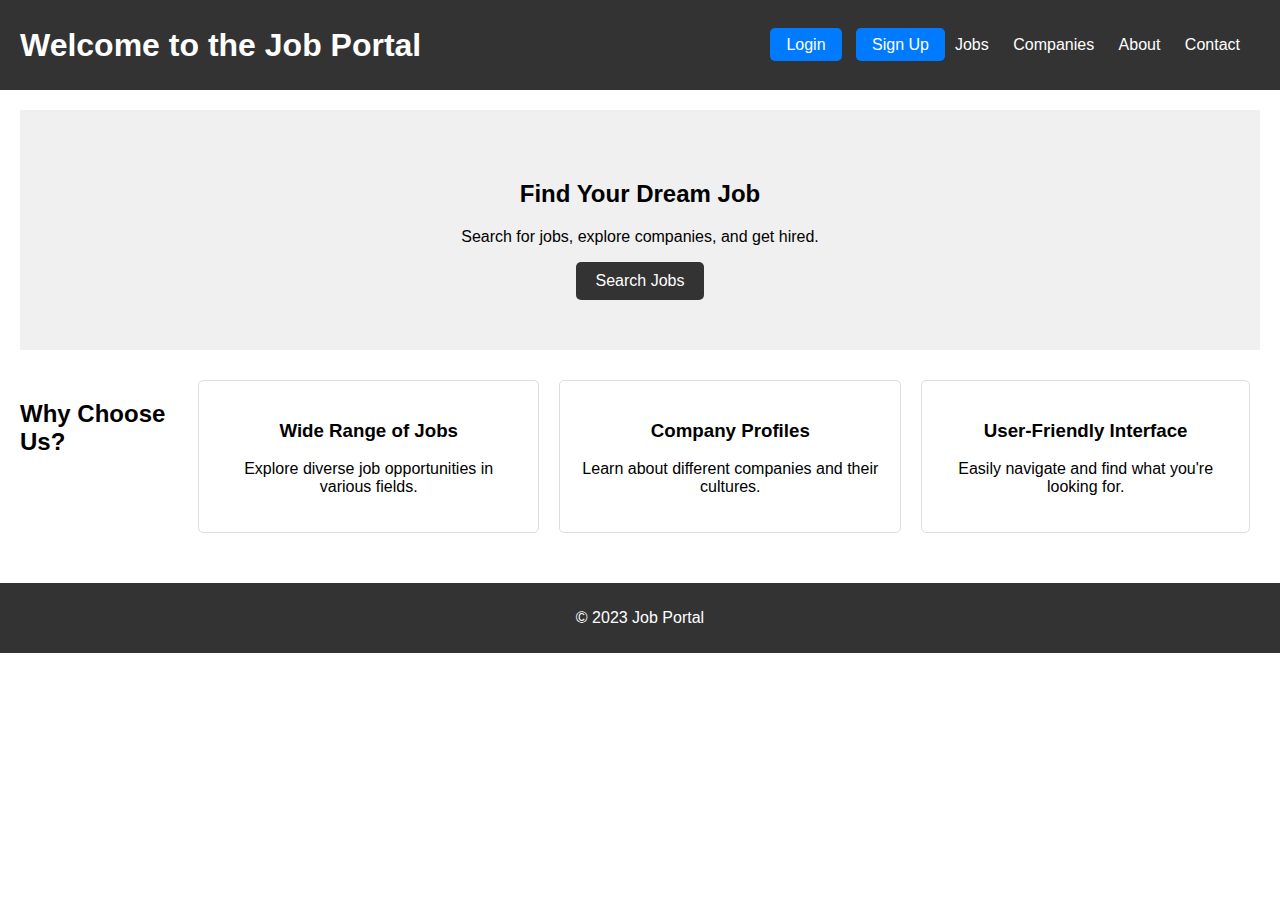
<file: templates/index.html>
<!DOCTYPE html>
<html lang="en">
<head>
    <meta charset="UTF-8">
    <meta name="viewport" content="width=device-width, initial-scale=1.0">
    <title>Job Portal</title>
    <link rel="stylesheet" href="../static/style_index.css">
</head>
<body>
    <header>
        <h1>Welcome to the Job Portal</h1>
        <div class="login-signup">
            <a href="/login_page" class="button">Login</a>
            <a href="/signup" class="button">Sign Up</a>
        </div>
        <nav>
            <ul>
                <li><a href="#jobs">Jobs</a></li>
                <li><a href="#companies">Companies</a></li>
                <li><a href="#about">About</a></li>
                <li><a href="#contact">Contact</a></li>
            </ul>
        </nav>
    </header>

    <main>
        <section class="hero">
            <h2>Find Your Dream Job</h2>
            <p>Search for jobs, explore companies, and get hired.</p>
            <a href="#search" class="cta-button">Search Jobs</a>
        </section>
        

        <section class="features">
            <h2>Why Choose Us?</h2>
            <div class="feature">
                <h3>Wide Range of Jobs</h3>
                <p>Explore diverse job opportunities in various fields.</p>
            </div>
            <div class="feature">
                <h3>Company Profiles</h3>
                <p>Learn about different companies and their cultures.</p>
            </div>
            <div class="feature">
                <h3>User-Friendly Interface</h3>
                <p>Easily navigate and find what you're looking for.</p>
            </div>
        </section>
    </main>

    <footer>
        <p>&copy; 2023 Job Portal</p>
    </footer>
</body>
</html>
</file>
<file: static/style_index.css>
/* Add your CSS styles here */

/* General styles */
body {
    font-family: Arial, sans-serif;
    margin: 0;
    padding: 0;
}

header {
    display: flex;
    justify-content: space-between;
    align-items: center;
    background-color: #333;
    color: #fff;
    padding: 20px;
}

header h1 {
    margin: 0;
}

nav ul {
    list-style: none;
    padding: 0;
}

nav ul li {
    display: inline;
    margin-right: 20px;
}

nav ul li a {
    color: #fff;
    text-decoration: none;
}

main {
    padding: 20px;
}

.hero {
    text-align: center;
    padding: 50px 0;
    background-color: #f0f0f0;
}

.cta-button {
    display: inline-block;
    padding: 10px 20px;
    background-color: #333;
    color: #fff;
    text-decoration: none;
    border-radius: 5px;
}

.features {
    display: flex;
    justify-content: space-around;
    padding: 30px 0;
    background-color: #fff;
}

.feature {
    text-align: center;
    max-width: 300px;
    padding: 20px;
    border: 1px solid #ddd;
    border-radius: 5px;
    margin: 0 10px;
}

footer {
    text-align: center;
    padding: 10px;
    background-color: #333;
    color: #fff;
}
/* Add your CSS styles here */

/* General styles */
/* ... (existing styles) */

/* Existing styles... */

/* Add the new styles */


.auth-buttons {
    display: flex;
    align-items: center;
}

.auth-buttons nav ul {
    list-style: none;
    padding: 0;
    margin: 0;
}

.auth-buttons nav ul li {
    display: inline;
    margin-right: 20px;
}

.auth-buttons nav ul li a {
    color: #fff;
    text-decoration: none;
}

.login-signup {
    margin-left: auto;
}

.button {
    padding: 8px 16px;
    margin-right: 10px;
    background-color: #007BFF;
    color: #fff;
    text-decoration: none;
    border: none;
    border-radius: 5px;
    cursor: pointer;
}

.button:hover {
    background-color: #0056b3;
}
</file>
